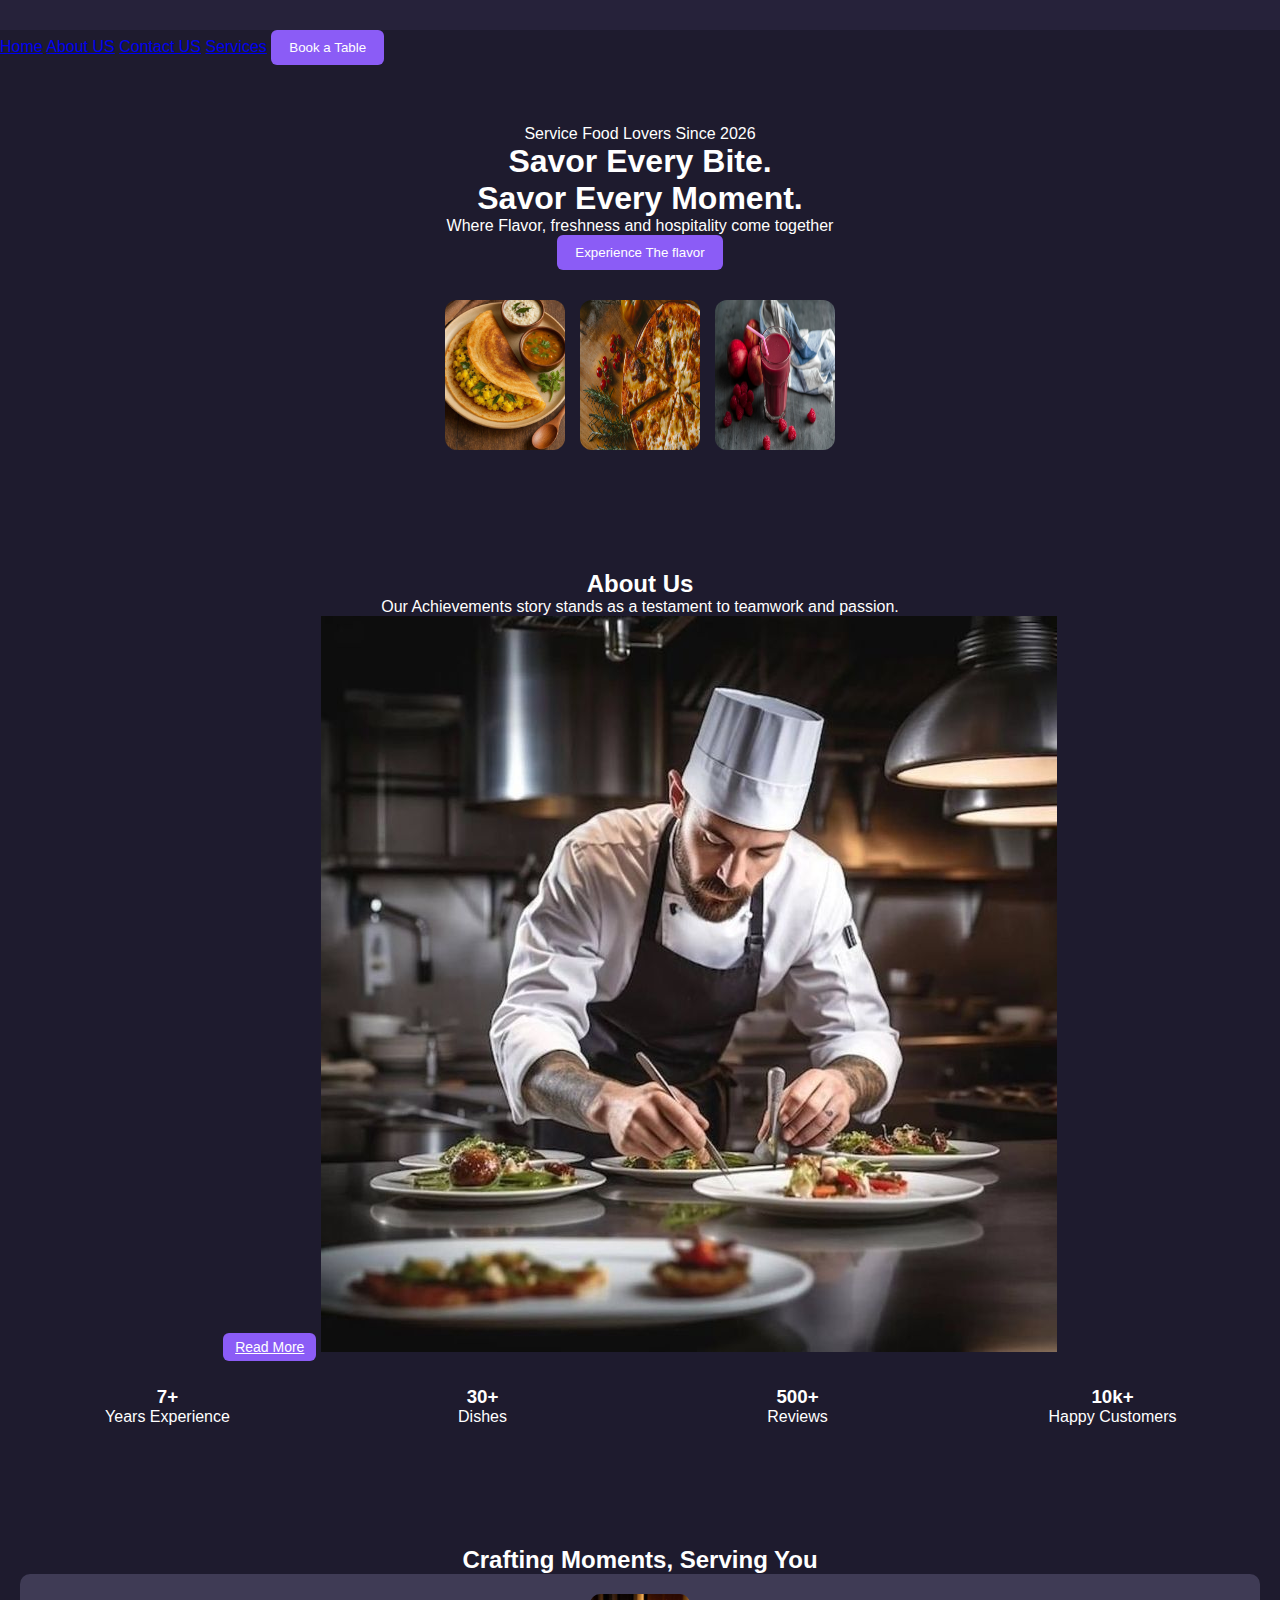
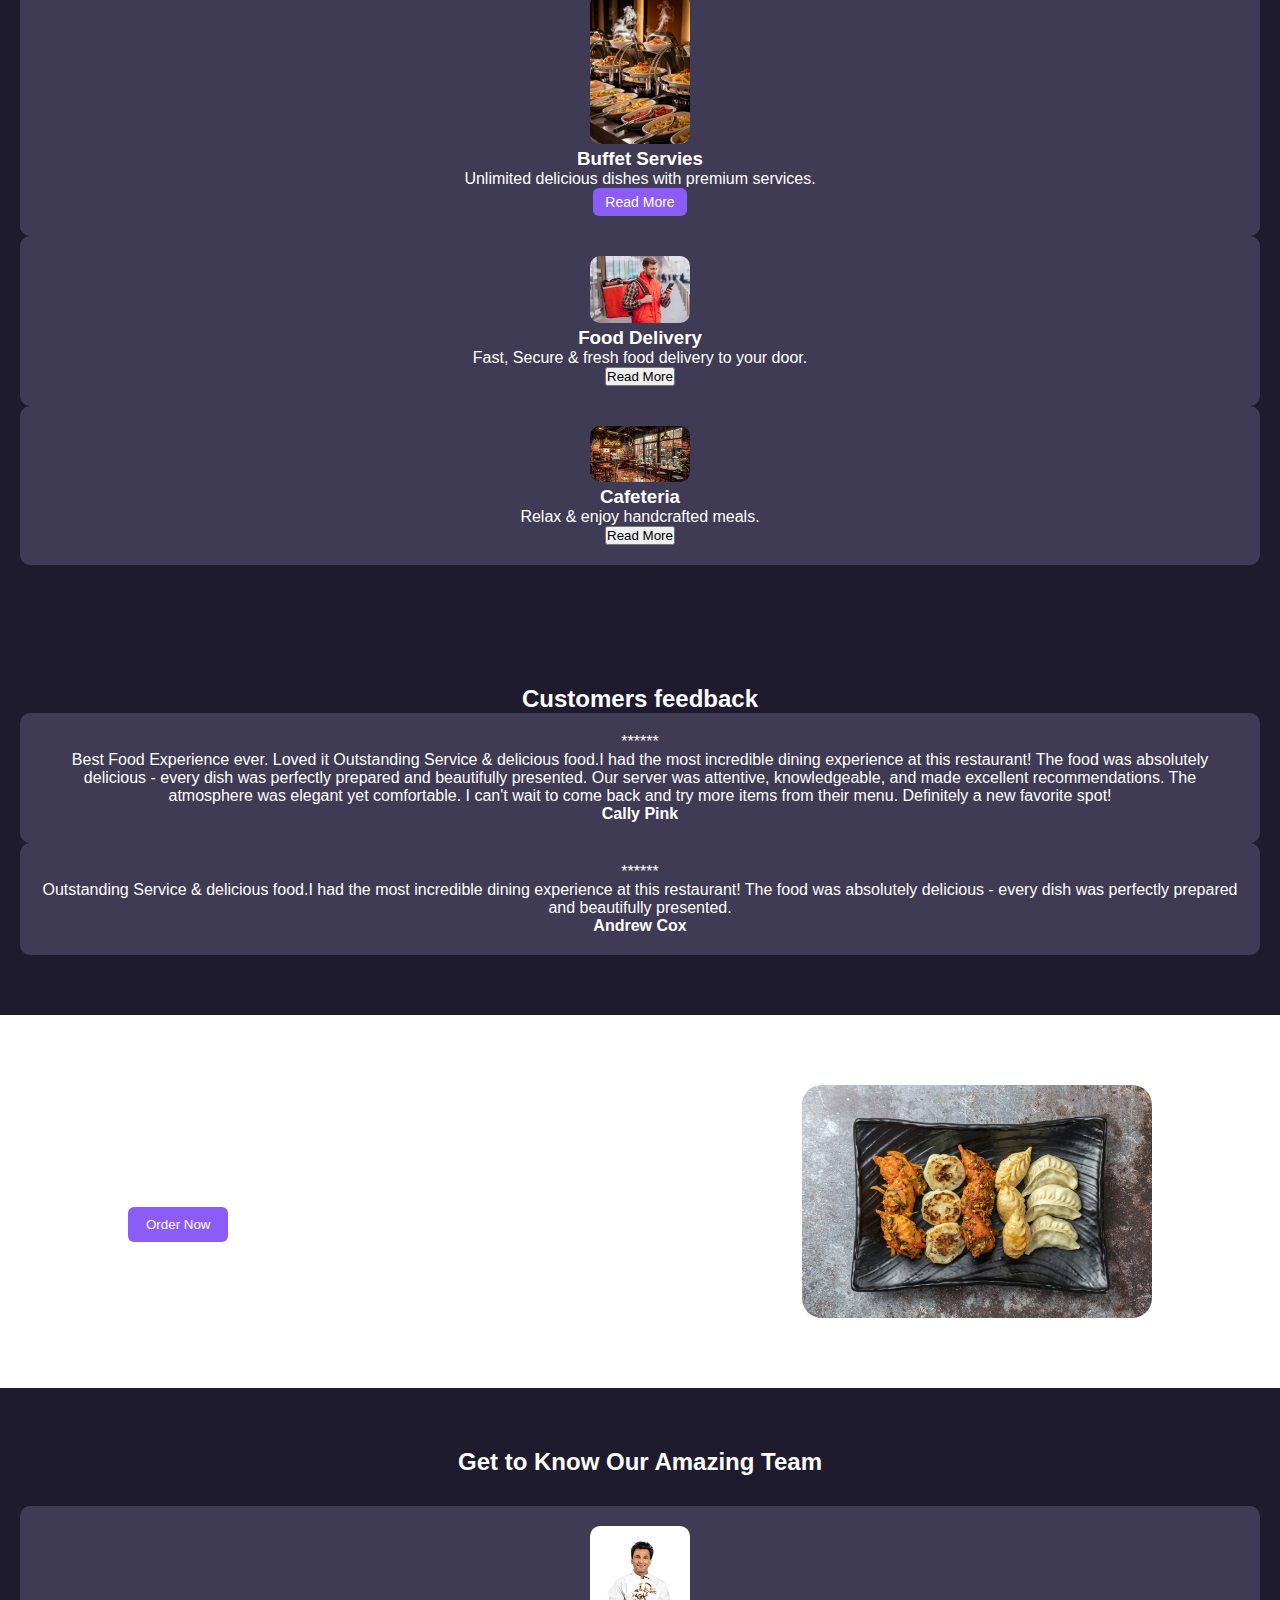
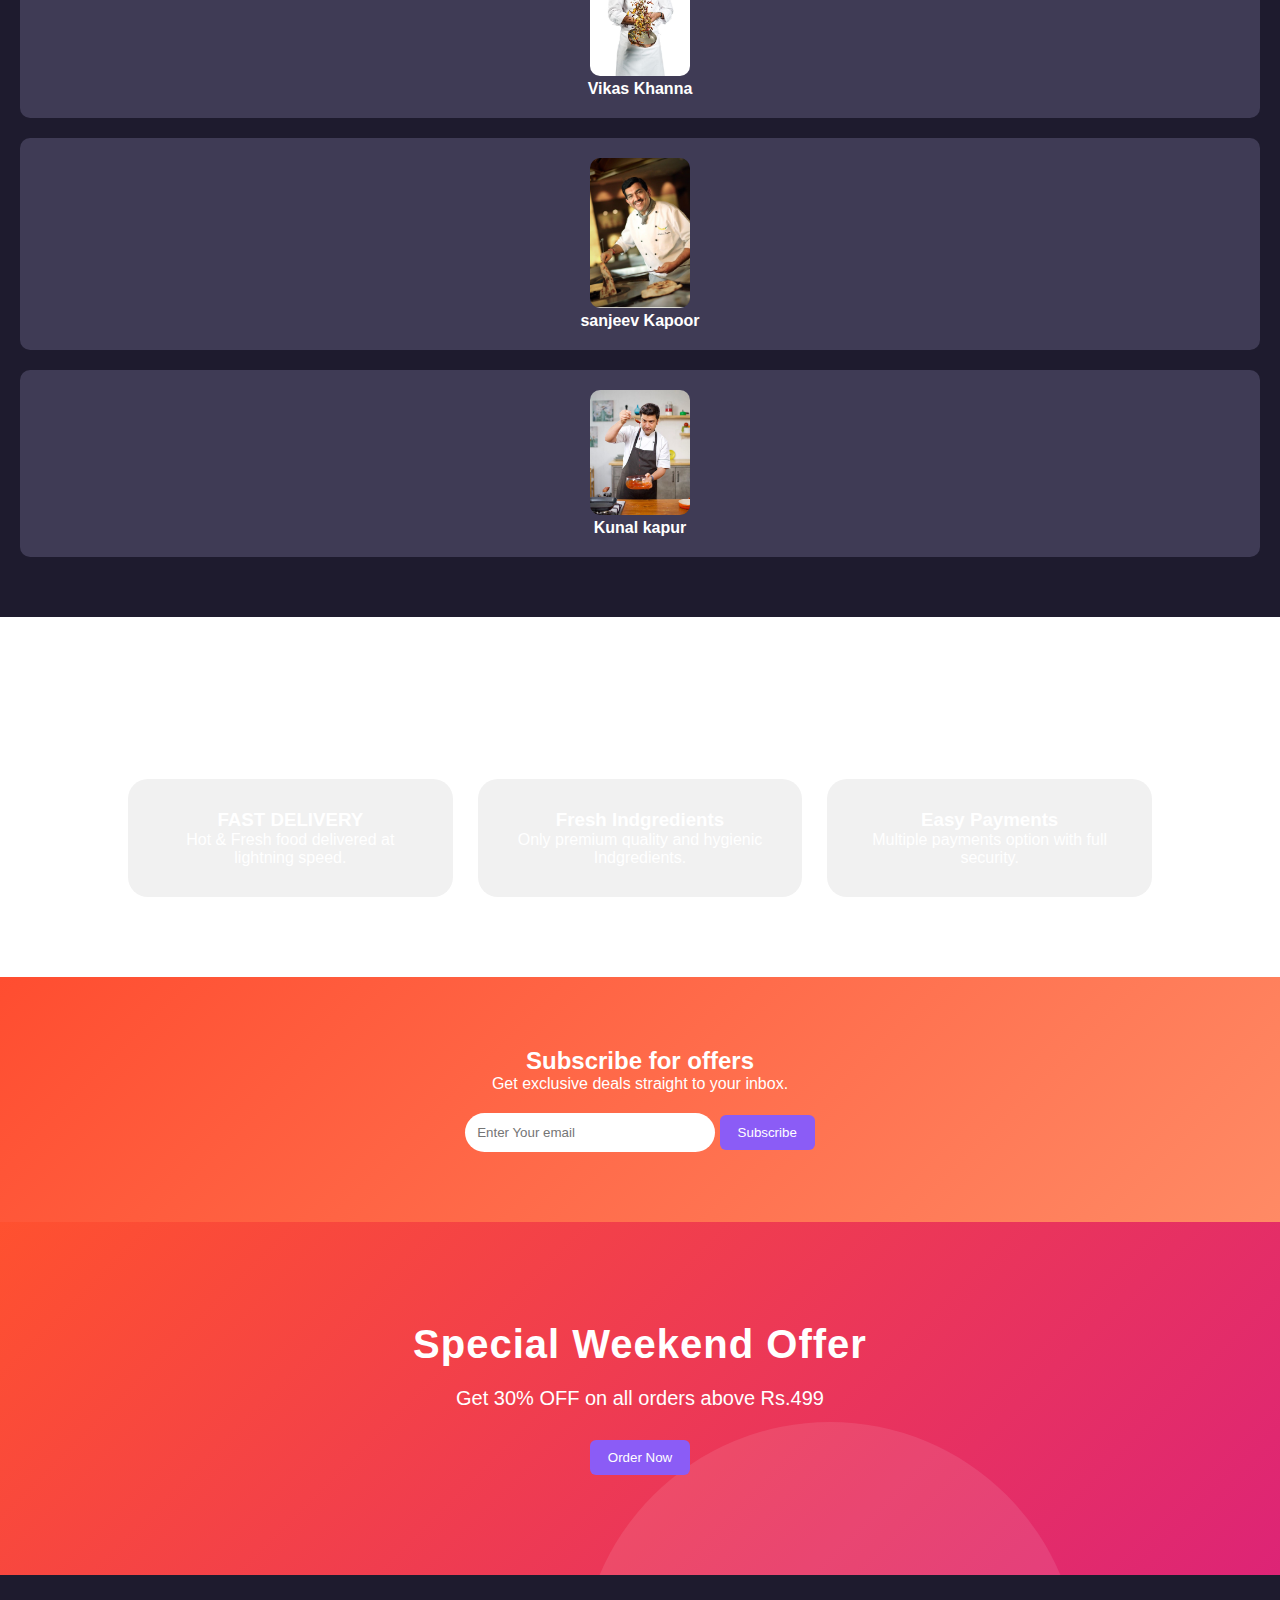
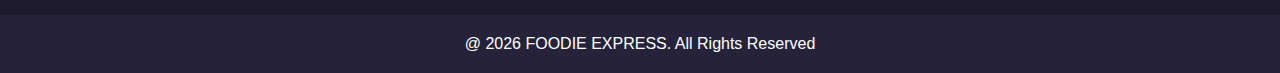
<file: index.html>
<!DOCTYPE html>
<html>

<head>
    <title>FOODIE EXPRESS</title>
    <link rel="stylesheet" href="style.css">
</head>

<body>
    <header>
        <div class="navbar"></div>
        <nav>
            <a href="index.html">Home</a>
            <a href="about.html">About US</a>
            <a href="contact.html">Contact US</a>
            <a href="#services">Services</a>
            <button class="btn">Book a Table</button>
        </nav>
    </header>

    <section class="hero">
        <span class="badge">Service Food Lovers Since 2026</span>
        <h1>Savor Every Bite.<br>Savor Every Moment.</h1>
        <p>Where Flavor, freshness and hospitality come together</p>
        <button class="btn">Experience The flavor</button>

        <div class="hero-images">
            <img src="images/Masala dosa.jpeg">
            <img src="images/Pizza.jpeg">
            <img src="images/Juice.jpeg">
        </div>
    </section>

    <section class="about-preview">
        <h2>About Us</h2>
        <p>Our Achievements story stands as a testament to teamwork and passion.</p>
        <a href="about.html" class="btn small">Read More</a>
        <img src="images/Chef1.jpeg" class="about-img">
        <div class="stats">
            <div>
                <h3>7+</h3>
                <p>Years Experience</p>
            </div>
            <div>
                <h3>30+</h3>
                <p>Dishes</p>
            </div>
            <div>
                <h3>500+</h3>
                <p>Reviews</p>
            </div>
            <div>
                <h3>10k+</h3>
                <p>Happy Customers</p>
            </div>
        </div>
    </section>

    <section id="services" class="services">
        <h2>Crafting Moments, Serving You</h2>
        <div class="Service-grid">
            <div class="card">
                <img src="images/buffet.jpeg">
                <h3>Buffet Servies</h3>
                <p>Unlimited delicious dishes with premium services.</p>
                <button class="btn small">Read More</button>
            </div>

            <div class="card">
                <img src="images/Delivery.jpeg">
                <h3>Food Delivery</h3>
                <p>Fast, Secure & fresh food delivery to your door.</p>
                <button class="btn-small">Read More</button>
            </div>
            <div class="card">
                <img src="images/cafeteria.jpeg">
                <h3>Cafeteria</h3>
                <p>Relax & enjoy handcrafted meals.</p>
                <button class="btn-small">Read More</button>
            </div>
        </div>
    </section>

    <section class="feedback">
        <h2>Customers feedback</h2>
        <div class="feedback-box">
            <div class="review">
                ******
                <p>Best Food Experience ever. Loved it
                    Outstanding Service & delicious food.I had the most incredible dining experience at this restaurant!
                    The food was absolutely delicious - every dish was perfectly prepared and beautifully presented.
                    Our server was attentive, knowledgeable, and made excellent recommendations. The atmosphere was
                    elegant yet comfortable.
                    I can't wait to come back and try more items from their menu. Definitely a new favorite spot!
                </p>
                <h4>Cally Pink</h4>
            </div>

            <div class="review">
                ******
                <p>Outstanding Service & delicious food.I had the most incredible dining experience at this restaurant!
                    The food was absolutely delicious - every dish was perfectly prepared and beautifully presented.
                </p>
                <h4> Andrew Cox</h4>
            </div>
        </div>
    </section>
    <section class="cta">
        <div>
            <h2>Order Now & Satisfy Your Cravings</h2>
            <p>Delicious Food Just one click away.</p>
            <button class="btn">Order Now</button>
        </div>
        <img src="images/Momos.jpeg">
    </section>

    <section class="team">
        <h2>Get to Know Our Amazing Team</h2>
        <div class="team-grid">
            <div class="team-card"><img src="images/vikas khanna (1).jpeg">
                <h4>Vikas Khanna</h4>
            </div>
            <div class="team-card"><img src="images/sanjeev.jpeg">
                <h4>sanjeev Kapoor</h4>
            </div>
            <div class="team-card"><img src="images/kunal kapur.jpeg">
                <h4>Kunal kapur</h4>
            </div>
        </div>
    </section>
    <section class="why-us">
        <h2>Why Choose FOODIE EXPRESS</h2>
        <div class="why-grid">
            <div class="why-card">
                <h3>FAST DELIVERY</h3>
                <p>Hot & Fresh food delivered at lightning speed.</p>
            </div>
            <div class="why-card">
                <h3>Fresh Indgredients</h3>
                <p>Only premium quality and hygienic Indgredients.</p>
            </div>
            <div class="why-card">
                <h3>Easy Payments</h3>
                <p>Multiple payments option with full security.</p>
            </div>
        </div>
    </section>
    <section class="newsletter">
        <h2>Subscribe for offers</h2>
        <p>Get exclusive deals straight to your inbox.</p>
        <div class="newsletter-box">
            <input type="email" id="email" placeholder="Enter Your email">
            <button class="btn" onclick="subscribe()">Subscribe</button>
        </div>
    </section>
    <section class="offer">
        <div class="offer-content">
            <h2>Special Weekend Offer</h2>
            <p>Get 30% OFF on all orders above Rs.499</p>
            <button class="btn">Order Now</button>
        </div>
    </section>
    <button id="scrollTop">-></button>

    <footer class="footer" id="contact">
        <p>@ 2026 FOODIE EXPRESS. All Rights Reserved</p>
    </footer>

    <script src="script.js"></script>
</body>
</html>
</file>
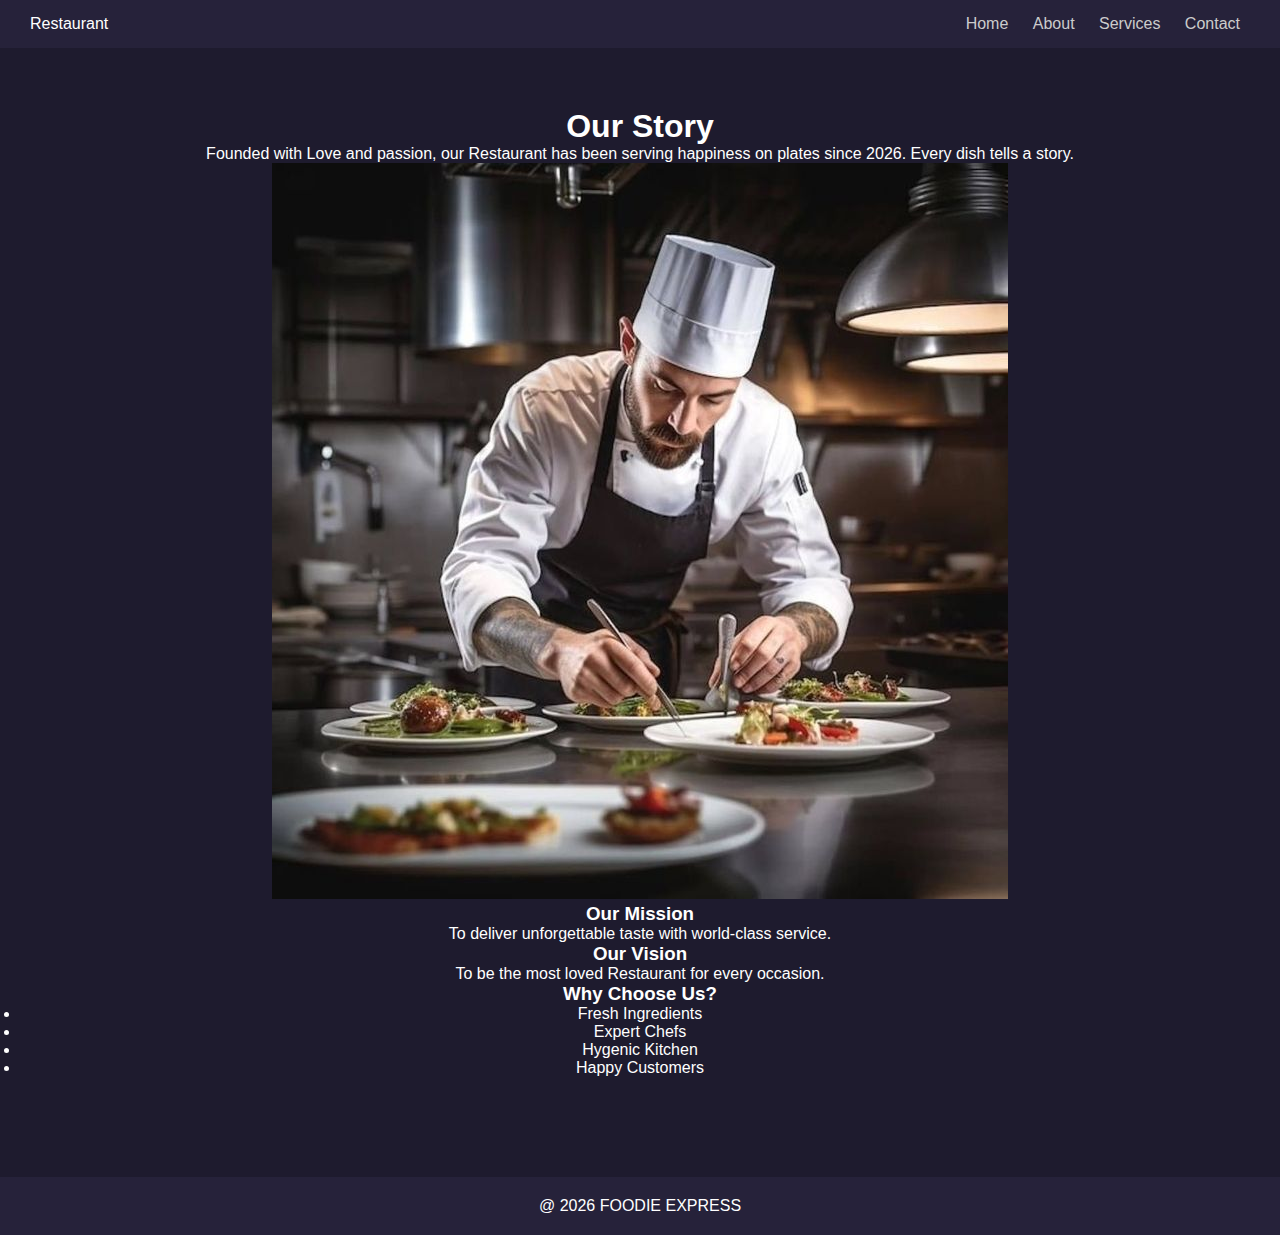
<file: about.html>
<!DOCTYPE html>
<html>

<head>
    <title>About Us | FOODIE EXPRESS</title>
    <link rel="stylesheet" href="style.css">
</head>

<body>
    <header class="navbar">
        <div class="logo">Restaurant</div>
        <nav>
            <a href="index.html">Home</a>
            <a href="about.html" class="active">About</a>
            <a href="index.html#services">Services</a>
            <a href="#contact">Contact</a>
        </nav>
    </header>

    <section class="about-page">
        <h1>Our Story</h1>
        <p>Founded with Love and passion, our Restaurant has been serving happiness on plates since 2026.
            Every dish tells a story.
        </p>

        <img src="images/Chef1.jpeg">
        <div class="about-content">
            <h3>Our Mission</h3>
            <p>To deliver unforgettable taste with world-class service.</p>
        </div>
        <div>
            <h3>Our Vision</h3>
            <p>To be the most loved Restaurant for every occasion.</p>
        </div>

        <div>
            <h3>Why Choose Us?</h3>
            <ul>
                <li>Fresh Ingredients</li>
                <li>Expert Chefs</li>
                <li>Hygenic Kitchen</li>
                <li>Happy Customers</li>
            </ul>
        </div>
    </section>
    <footer class="footer">
        <p>@ 2026 FOODIE EXPRESS</p>
    </footer>
</body>

</html>
</file>
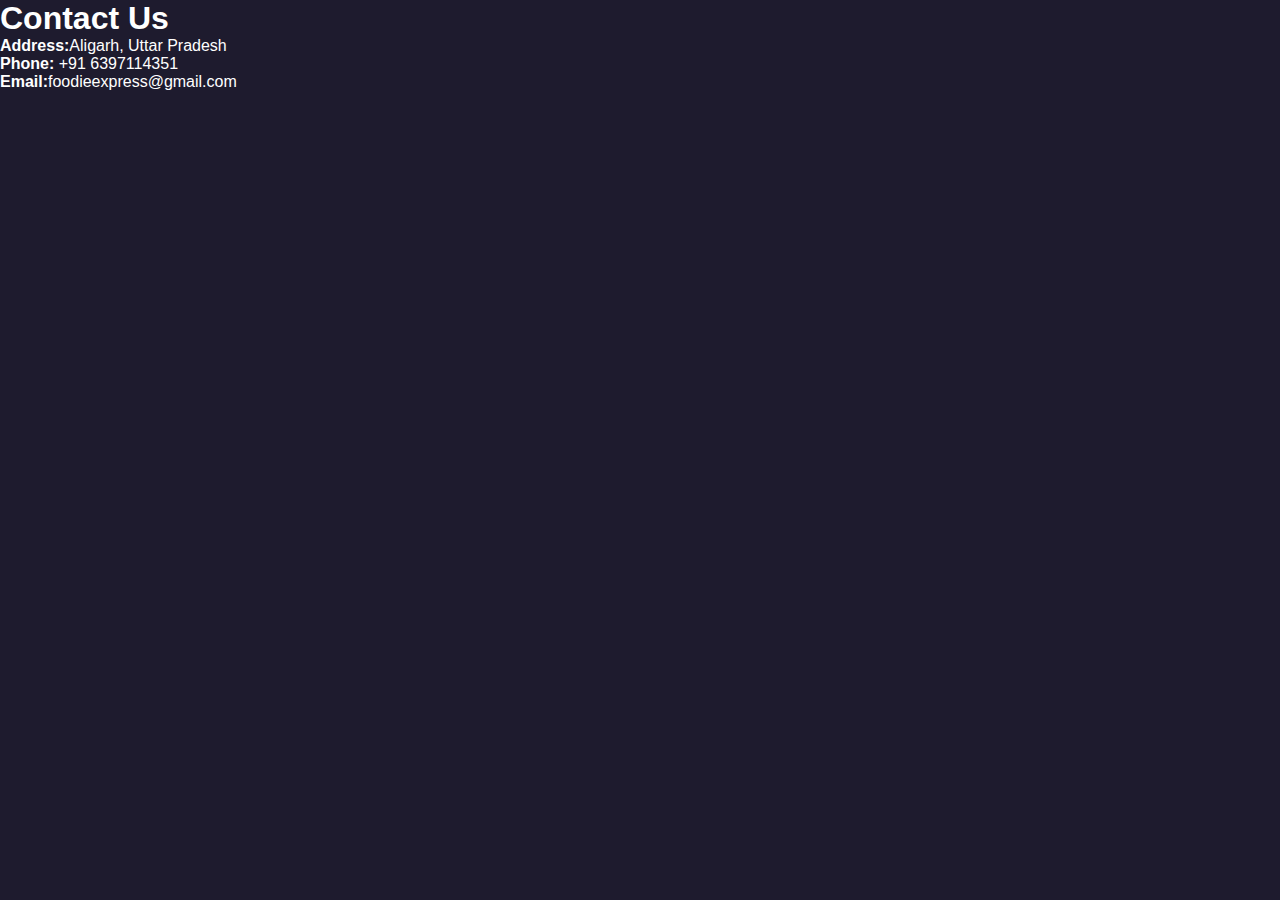
<file: contact.html>
<!DOCTYPE html>
<html>
    <head>
        <title>Contact | Foodie Express</title>
        <link rel="stylesheet" href="style.css">
    </head>

    <body>
        <header>
            <h1>Contact Us</h1>
        </header>

        <section class="contact">
            <p><strong>Address:</strong>Aligarh, Uttar Pradesh</p>
            <p><strong>Phone:</strong> +91 6397114351</p>
            <p><strong>Email:</strong>foodieexpress@gmail.com</p>

            <iframe src="https://share.google/9MbLHclJZ0U1uDXSm" width="100%" height="300" style="border: 0;" loading="lazy">
                
            </iframe>
        </section>
    </body>
</html>
</file>
<file: style.css>
* {
    margin: 0;
    padding: 0;
    box-sizing: border-box;
    font-family: 'Franklin Gothic Medium', 'Arial Narrow', Arial, sans-serif;
}

body {
    background: #1e1b2e;
    color: #fff;
}

.btn {
    background: #ff4d30;
    color: #fff;
    padding: 12px 24px;
    border-radius: 30px;
    border: none;
    cursor: pointer;
    transition: 0.3s;
}

.btn:hover {
    background: #e63e24;
    transform: scale(1.05);
}

.why-us {
    padding: 80px 10%;
    text-align: center;
    background: #fff;
}

.why-us h2 {
    font-size: 36px;
    margin-bottom: 40px;
}

.why-grid {
    display: grid;
    grid-template-columns: repeat(auto-fit, minmax(250px, 1fr));
    gap: 25px;
}

.why-card {
    background: #f1f1f1;
    padding: 30px;
    border-radius: 20px;
    transition: 0.3s;
}

.why-card:hover {
    background: #ff4d30;
    color: white;
    transform: translateY(-10px);
}


.navbar {
    display: flex;
    justify-content: space-between;
    padding: 15px 30px;
    background: #26223a;
    align-items: center;
}

.navbar a {
    color: #ccc;
    margin: 0 10px;
    text-decoration: none;
}

.navbar a:hover,
.active {
    color: #8b5cf6;
}

.btn {
    background: #8b5cf6;
    border: none;
    padding: 10px 18px;
    color: white;
    border-radius: 6px;
    cursor: pointer;
}

.btn.small {
    padding: 6px 12px;
    font-size: 14px;
}

.hero {
    text-align: center;
    padding: 60px 20px;
}

.hero-images {
    display: flex;
    gap: 15px;
    justify-content: center;
    margin-top: 30px;
}

.hero-images img {
    width: 120px;
    border-radius: 12px;
}

.newsletter-box {
    margin-top: 20px;
}

.newsletter {
    background: linear-gradient(135deg, #ff4d30, #ff8a65);
    color: white;
    text-align: center;
    padding: 70px 10%;
}

.newsletter-box input {
    padding: 12px;
    width: 250px;
    border-radius: 30px;
    border: none;
    outline: none;
}

.cta {
    display: flex;
    justify-content: space-between;
    align-items: center;
    padding: 70px 10%;
    background: #fff;
}

.cta img {
    width: 350px;
    border-radius: 20px;
}

#scrollTop {
    position: fixed;
    bottom: 30px;
    right: 30px;
    background: #ff4d30;
    color: white;
    border: none;
    padding: 12px 15px;
    border-radius: 50%;
    display: none;
    cursor: pointer;
}

.about-preview,
.services,
.feedback,
.team,
.about-page {
    padding: 60px 20px;
    text-align: center;
}

.stats {
    display: grid;
    grid-template-columns: repeat(4, 1fr);
    gap: 20px;
    margin-top: 30px;
}

.service-grid,
.team-grid {
    display: grid;
    grid-template-columns: repeat(auto-fit, minmax(220px 1fr));
    gap: 20px;
    margin-top: 30px;
}

.card,
.team-card,
.review {
    background: #3f3b55;
    padding: 20px;
    border-radius: 10px;
}

.card img,
.team-card img {
    width: 100px;
    border-radius: 10px;
}

.footer {
    text-align: center;
    padding: 20px;
    background: #26223a;
    margin-top: 40px;
}

.offer {
    background: linear-gradient(135deg, #ff512f, #dd2476);
    padding: 100px 20px;
    text-align: center;
    color: white;
    position: relative;
    overflow: hidden;
}

.offer::before {
    content: "";
    position: absolute;
    width: 500px;
    height: 500px;
    background: rgba(255, 255, 255, 0.1);
    border-radius: 50%;
    top: 200px;
    right: 200px;
}

.offer-content {
    position: relative;
    z-index: 2;
}

.offer-content h2 {
    font-size: 40px;
    margin-bottom: 20px;
    font-weight: 700;
    letter-spacing: 1px;
}

.offer-content p {
    font-size: 20px;
    margin-bottom: 30px;
}

.offer-content.btn {
    background: white;
    color: #dd2476;
    padding: 14px 35px;
    border-radius: 50px;
    font-weight: 600;
    border: none;
    cursor: pointer;
    transition: 0.3s ease;
}

.offer-content.btn:hover {
    background: black;
    color: white;
    transform: scale(1.1);
}

@media(max-width:768px) {
    .offer-content h2 {
        font-size: 26px;
    }

    .offer-content p {
        font-size: 16px;
    }
}
</file>
